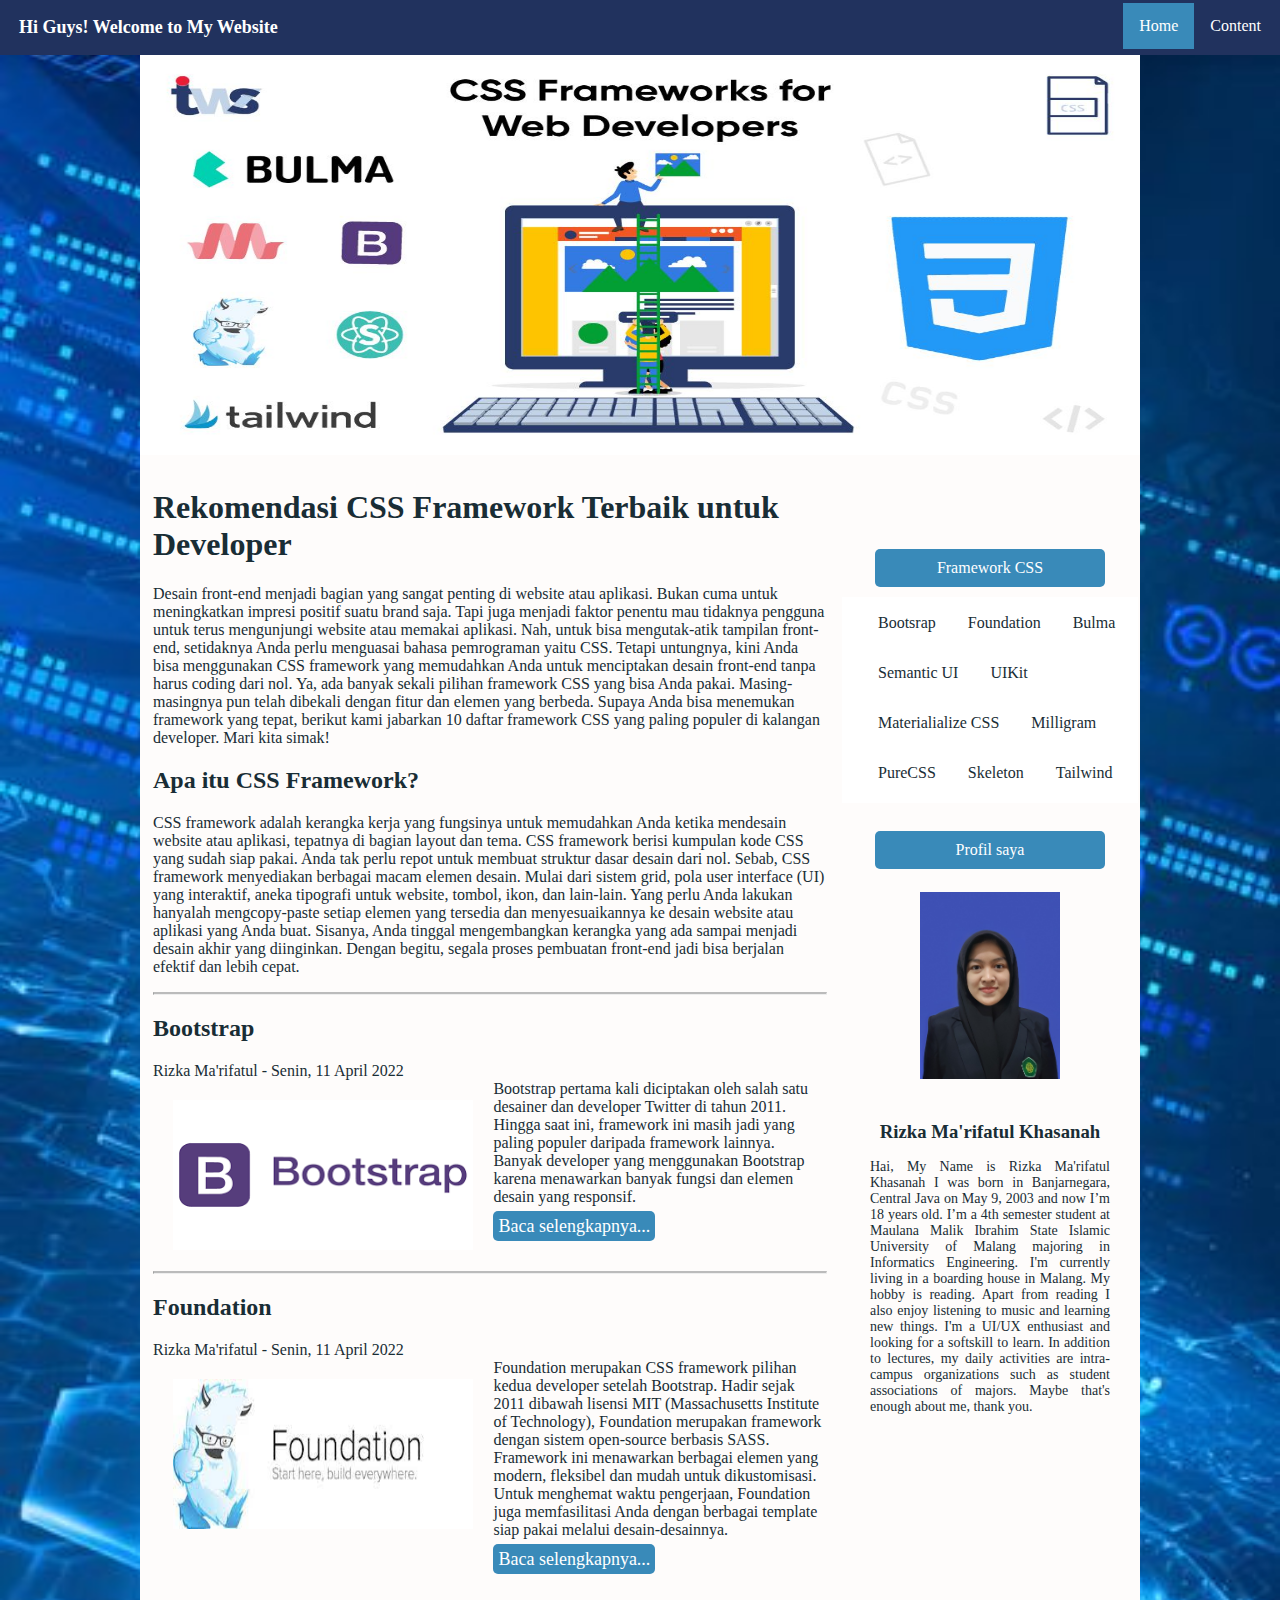
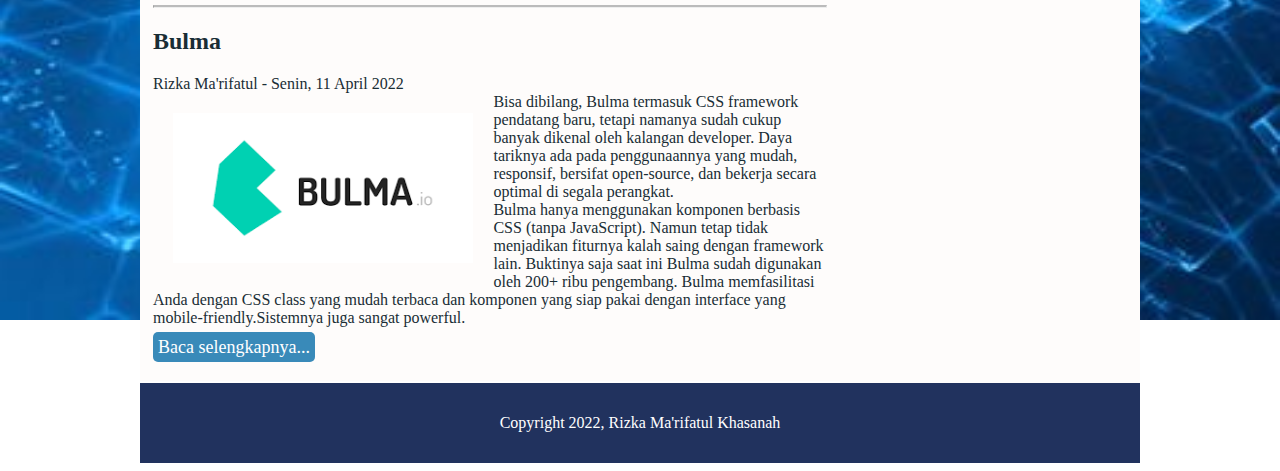
<file: index.html>
<html>
<head>
  <link rel="stylesheet" href="style.css" />
</head>
<body>
  <ul>
    <li id="welcome">Hi Guys! Welcome to My Website</li>
    <li><a href="#">Content</a></li>
    <li><a class="active" href="#">Home</a></li>
  </ul>
  <div class="body1">
    <img src="img/header.jpeg" alt="ini header" class="headerbg" />
    <div class="kolomkiri">
      <h1>Rekomendasi CSS Framework Terbaik untuk Developer</h1>
      <p style="font-weight: 100; text-align: left">
        Desain front-end menjadi bagian yang sangat penting di website atau aplikasi. Bukan cuma untuk meningkatkan impresi positif suatu brand saja. Tapi juga menjadi faktor penentu mau tidaknya pengguna untuk terus mengunjungi website atau memakai aplikasi.
        Nah, untuk bisa mengutak-atik tampilan front-end, setidaknya Anda perlu menguasai bahasa pemrograman yaitu CSS. Tetapi untungnya, kini Anda bisa menggunakan CSS framework yang memudahkan Anda untuk menciptakan desain front-end tanpa harus coding dari nol. 

        Ya, ada banyak sekali pilihan framework CSS yang bisa Anda pakai. Masing-masingnya pun telah dibekali dengan fitur dan elemen yang berbeda. Supaya Anda bisa menemukan framework yang tepat, berikut kami jabarkan 10 daftar framework CSS yang paling populer di kalangan developer. Mari kita simak!
      </p>

      <h2>Apa itu CSS Framework?</h2>
      <p>
        CSS framework adalah kerangka kerja yang fungsinya untuk memudahkan Anda ketika mendesain website atau aplikasi, tepatnya di bagian layout dan tema.

        CSS framework berisi kumpulan kode CSS yang sudah siap pakai. Anda tak perlu repot untuk membuat struktur dasar desain dari nol. Sebab, CSS framework menyediakan berbagai macam elemen desain. Mulai dari sistem grid, pola user interface (UI) yang interaktif, aneka tipografi untuk website, tombol, ikon, dan lain-lain.

        Yang perlu Anda lakukan hanyalah mengcopy-paste setiap elemen yang tersedia dan menyesuaikannya ke desain website atau aplikasi yang Anda buat. Sisanya, Anda tinggal mengembangkan kerangka yang ada sampai menjadi desain akhir yang diinginkan. Dengan begitu, segala proses pembuatan front-end jadi bisa berjalan efektif dan lebih cepat.
      </p>
      <hr class="solid" />
      <div class="konten">
        <h2>Bootstrap</h2>
        <p>
          Rizka Ma'rifatul - <time style="font-weight: 100" datetime="2022-04-11"> Senin, 11 April 2022</time>
          <br />
          <img src="img/bootstrap1.png" alt="php" class="img" />
          Bootstrap pertama kali diciptakan oleh salah satu desainer dan developer Twitter di tahun 2011. Hingga saat ini, framework ini masih jadi yang paling populer daripada framework lainnya. Banyak developer yang menggunakan Bootstrap karena menawarkan banyak fungsi dan elemen desain yang responsif.
        </p>
        <a href="isikonten.html" class="btn-next">Baca selengkapnya...</a>

      </div>
      <br>
      <hr class="solid" />
      <div class="konten">
        <h2>Foundation</h2>
        <p>
          Rizka Ma'rifatul - <time style="font-weight: 100" datetime="2022-04-11"> Senin, 11 April 2022</time>
          <br />
          <img src= "img/foundation.jpg"  alt="php" class="img" />
          Foundation merupakan CSS framework pilihan kedua developer setelah Bootstrap. Hadir sejak  2011 dibawah lisensi MIT (Massachusetts Institute of Technology), Foundation merupakan framework dengan sistem open-source berbasis SASS. 
          Framework ini menawarkan berbagai elemen yang modern, fleksibel dan mudah untuk dikustomisasi. Untuk menghemat waktu pengerjaan, Foundation juga memfasilitasi Anda dengan berbagai template siap pakai melalui desain-desainnya.
          
        </p>
        <a href="isikonten.html" class="btn-next">Baca selengkapnya...</a>

      </div>
      <br>
      <hr class="solid" />
      <div class="konten">
        <h2>Bulma</h2>
        <p>
          Rizka Ma'rifatul - <time style="font-weight: 100" datetime="2022-04-11"> Senin, 11 April 2022</time>
          <br />
          <img src="img/bulma.png"  alt="php" class="img" />
          Bisa dibilang, Bulma termasuk CSS framework pendatang baru, tetapi namanya sudah cukup banyak dikenal oleh kalangan developer. Daya tariknya ada pada penggunaannya yang mudah, responsif, bersifat open-source, dan bekerja secara optimal di segala perangkat. <br>
          Bulma hanya menggunakan komponen berbasis CSS (tanpa JavaScript). Namun tetap tidak menjadikan fiturnya kalah saing dengan framework lain. Buktinya saja saat ini Bulma sudah digunakan oleh 200+ ribu pengembang.

          Bulma memfasilitasi Anda dengan CSS class yang mudah terbaca dan komponen yang siap pakai dengan interface yang mobile-friendly.Sistemnya juga sangat powerful.
        </p>
        <a href="isikonten.html" class="btn-next">Baca selengkapnya...</a>

      </div>
    </div>
    
    <div class="kolomkanan">
      <div class="isisidebar">
        
        <div class="judulsidebar" style="margin-top: 30%;">Framework CSS</div>
        <br><ul>
          <li><a href="#">Bootsrap</a> </li>
          <li><a href="#">Foundation</a> </li>
          <li><a href="#">Bulma</a> </li>
          <li><a href="#">Semantic UI</a> </li>
          <li><a href="#">UIKit</a> </li>
          <li><a href="#">Materialialize CSS</a> </li>
          <li><a href="#">Milligram</a> </li>
          <li><a href="#">PureCSS</a> </li>
          <li><a href="#">Skeleton</a> </li>
          <li><a href="#">Tailwind</a> </li>
        </ul>
        <br><br>
        
        <div class="judulsidebar">Profil saya</div><br>
        <img src="img/profile.jpeg" alt="pp"><br>
        <h3>Rizka Ma'rifatul Khasanah</h3><br>
        <p style="margin-top: -20;margin-left: 20;margin-right: 20; text-align: justify;"> Hai, My Name is Rizka Ma'rifatul Khasanah I was born in Banjarnegara, Central Java on May 9, 2003 and now I’m 18 years old. I’m a 4th semester student at Maulana Malik Ibrahim State Islamic University of Malang majoring in Informatics Engineering. I'm currently living in a boarding house in Malang. My hobby is reading. Apart from reading I also enjoy listening to music and learning new things. I'm a UI/UX enthusiast and looking for a softskill to learn. In addition to lectures, my daily activities are intra-campus organizations such as student associations of majors.
        Maybe that's enough about me, thank you.</p>
      </div>

      

    </div>
    
  </div>
  
</div>

<div class="footer"><p>Copyright 2022, Rizka Ma'rifatul Khasanah</p>
</body>



</html>
</file>
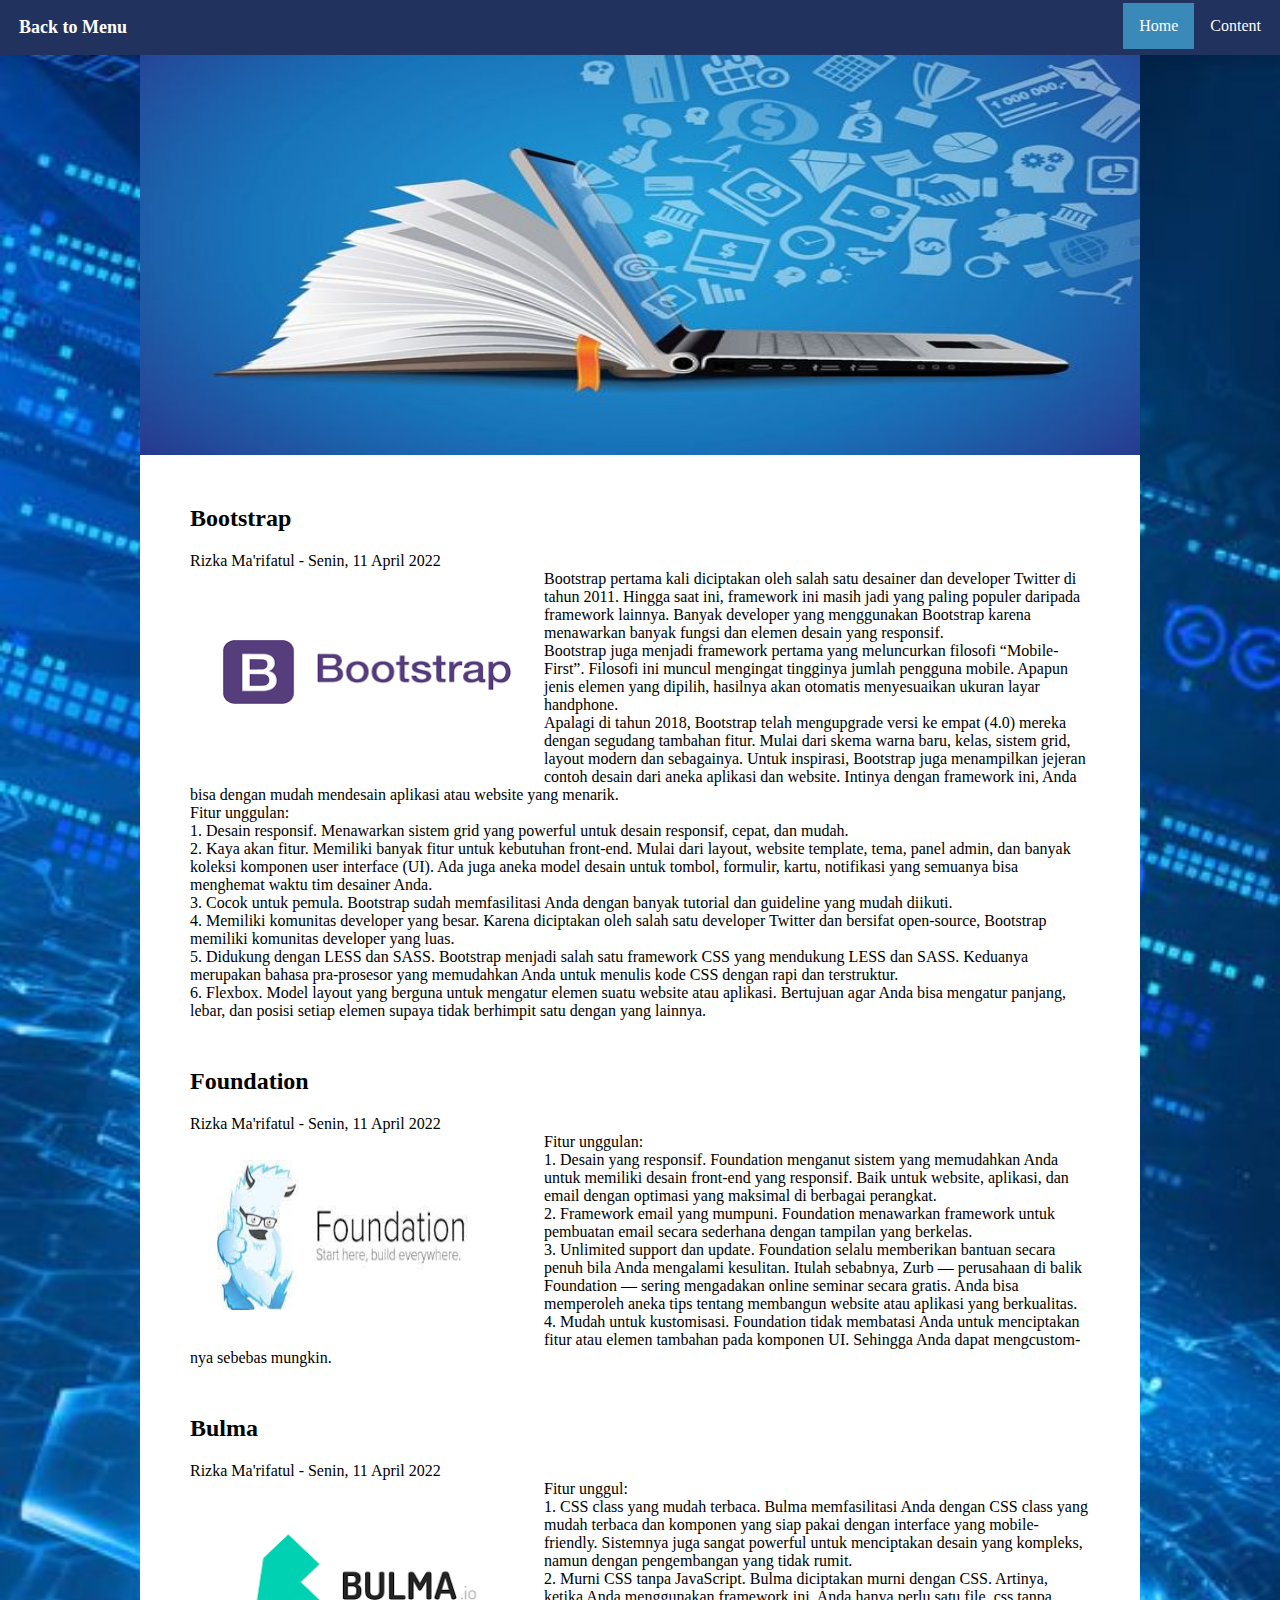
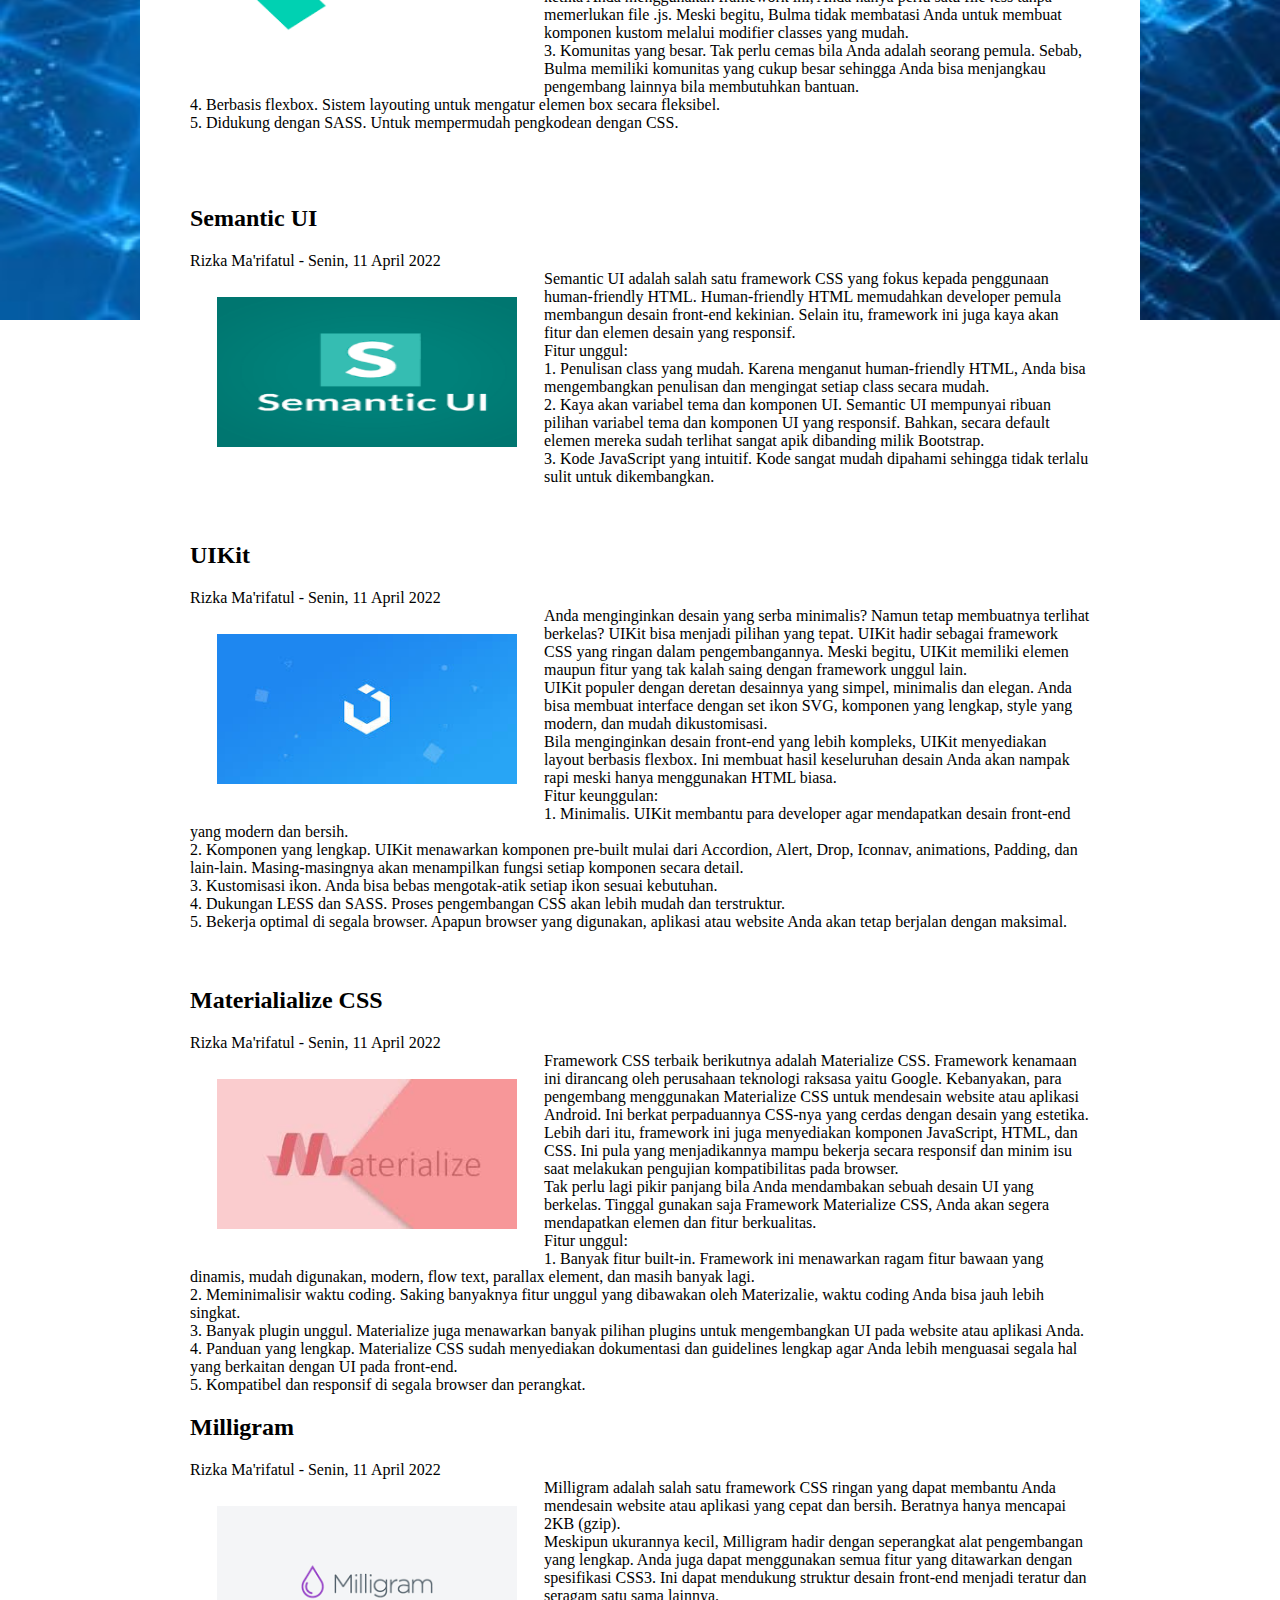
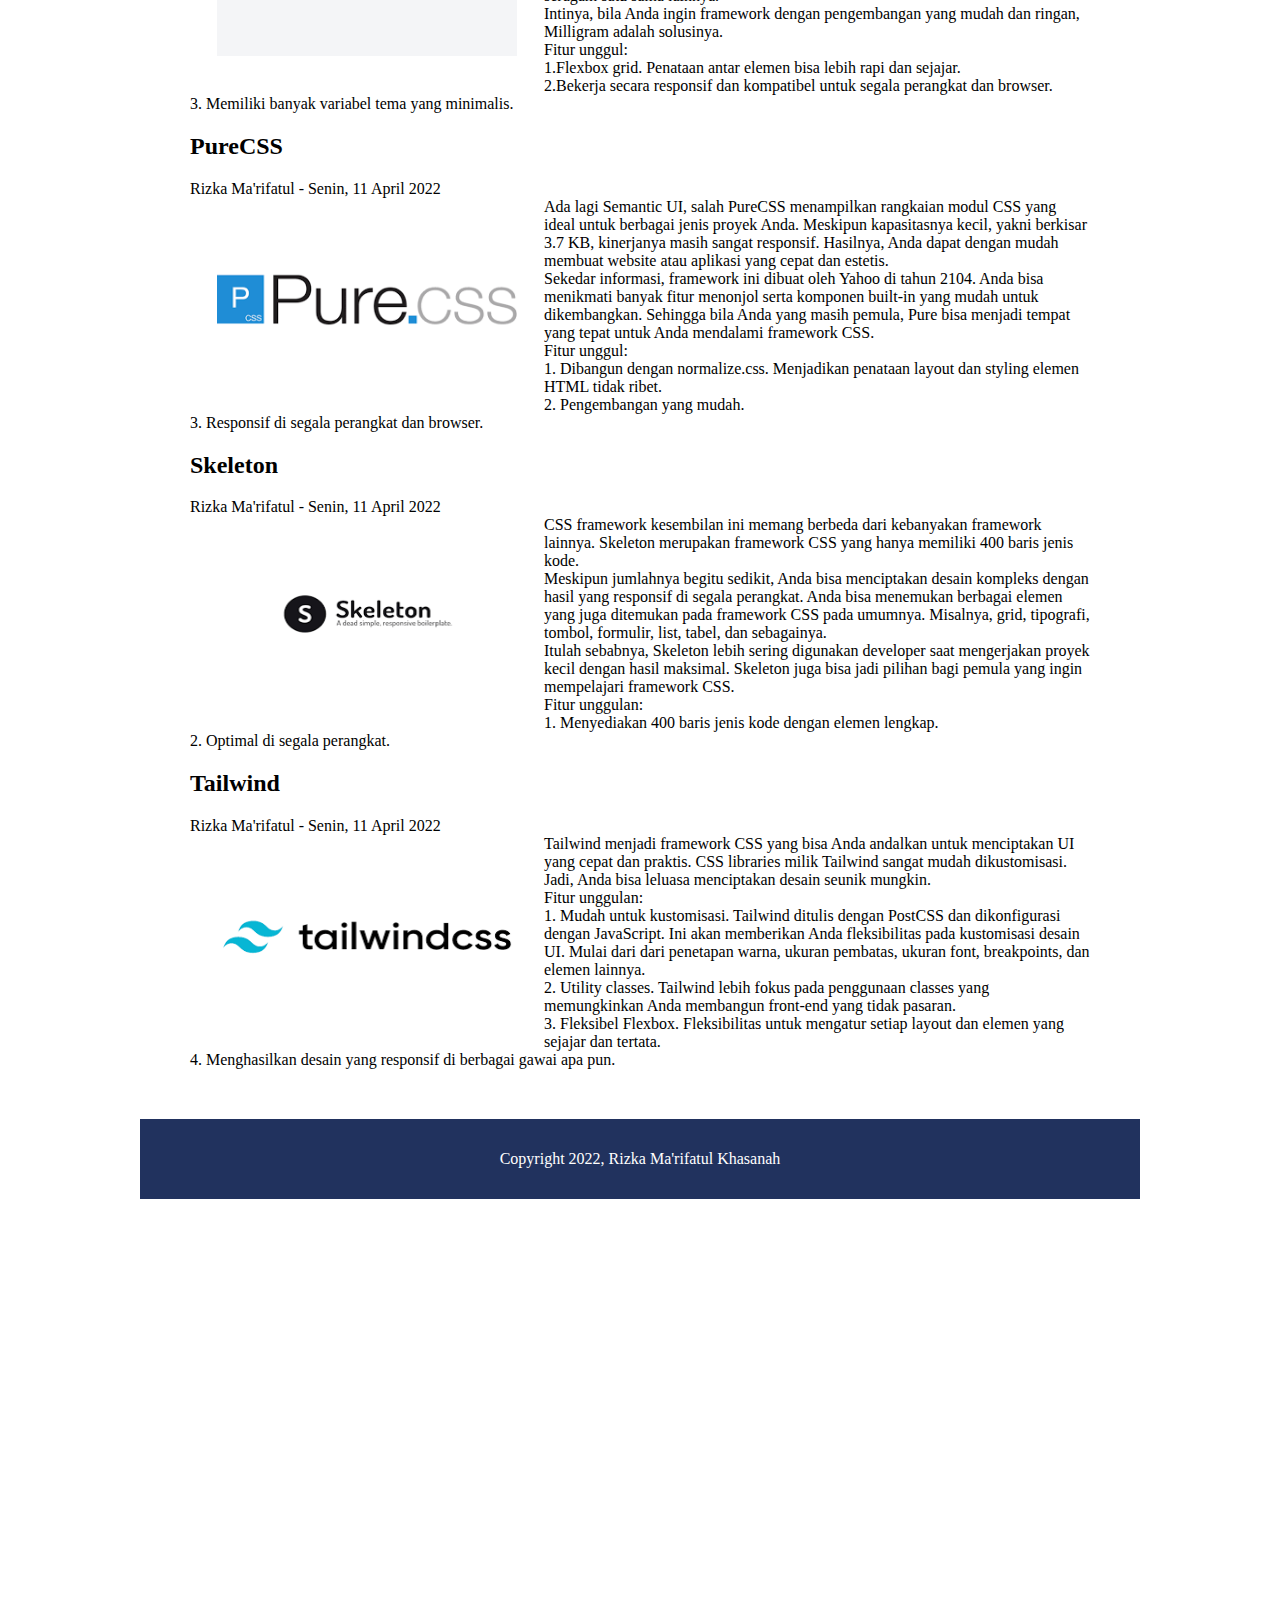
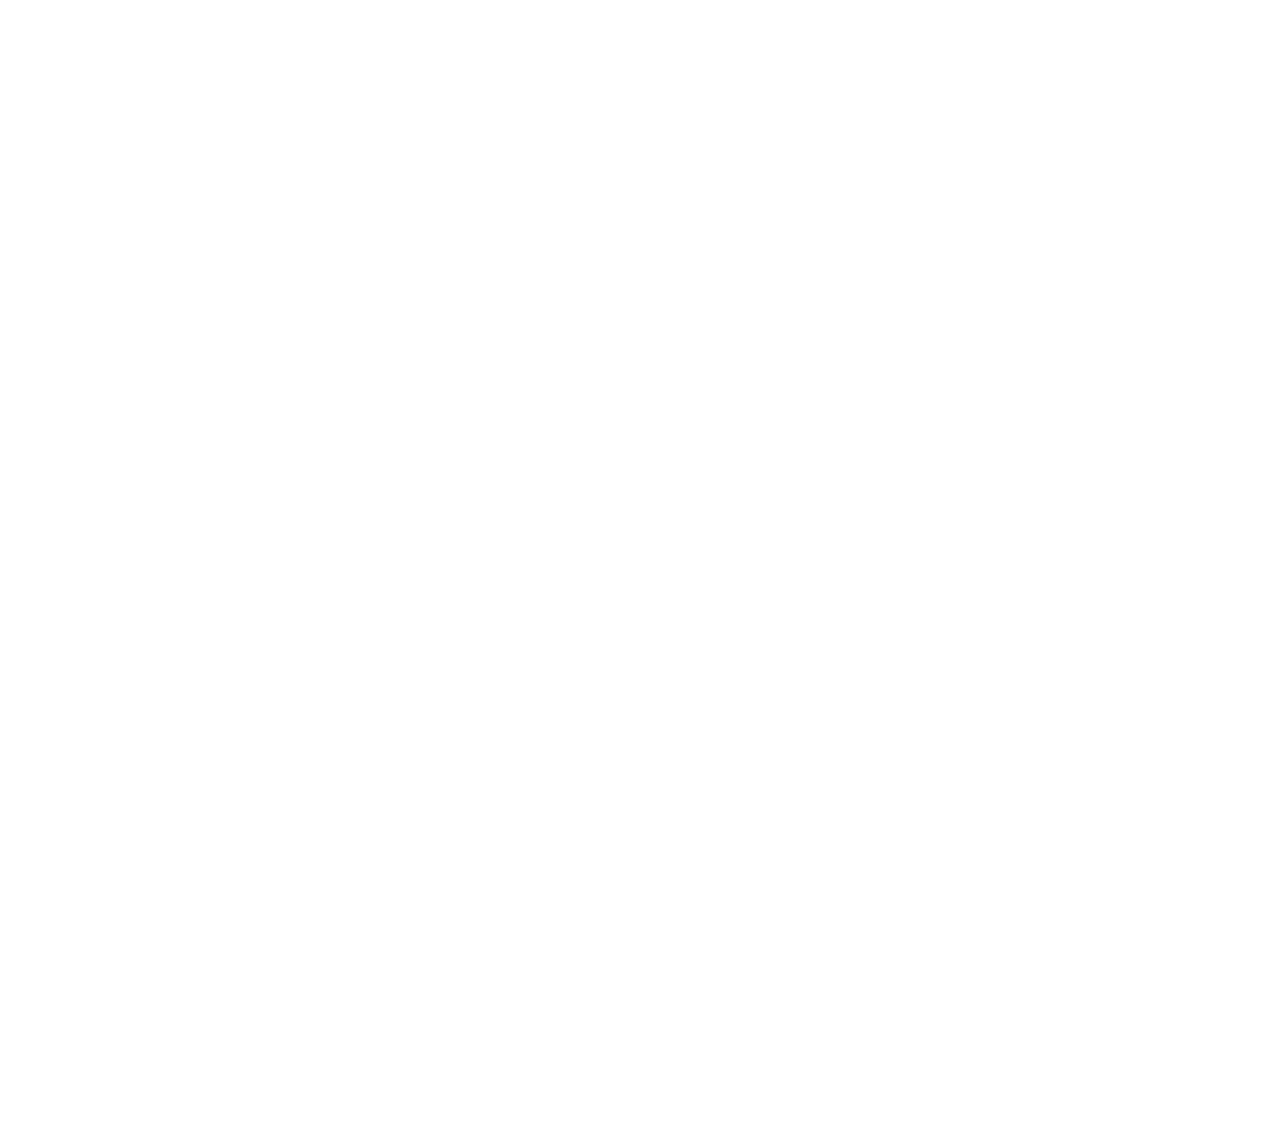
<file: isikonten.html>
<html>
  <head>
    <link rel="stylesheet" href="style.css" />
  </head>
  <body>
    <ul>
      <li id="welcome">Back to Menu</li>
      <li><a href="#">Content</a></li>
      <li><a class="active" href="#">Home</a></li>
    </ul>
    <div class="body1">
      <img src="img/header1.jpg" alt="ini header" class="headerbg" />
      <div class="konten" style="margin: 5%">
        <h2>Bootstrap</h2>
        <p>
          Rizka Ma'rifatul - <time style="font-weight: 100" datetime="2022-04-11"> Senin, 11 April 2022</time>
          <br />
          <img src="img/bootstrap1.png"  alt="php" class="img" />
         Bootstrap pertama kali diciptakan oleh salah satu desainer dan developer Twitter di tahun 2011. Hingga saat ini, framework ini masih jadi yang paling populer daripada framework lainnya. Banyak developer yang menggunakan Bootstrap karena menawarkan banyak fungsi dan elemen desain yang responsif.
        <br>Bootstrap juga menjadi framework pertama yang meluncurkan filosofi “Mobile-First”. Filosofi ini muncul mengingat tingginya jumlah pengguna mobile. Apapun jenis elemen yang dipilih, hasilnya akan otomatis menyesuaikan ukuran layar handphone.
        <br>Apalagi di tahun 2018, Bootstrap telah mengupgrade versi ke empat (4.0) mereka dengan segudang tambahan fitur. Mulai dari skema warna baru, kelas, sistem grid, layout modern dan sebagainya. Untuk inspirasi, Bootstrap juga menampilkan jejeran contoh desain dari aneka aplikasi dan website.
        Intinya dengan framework ini, Anda bisa dengan mudah mendesain aplikasi atau website yang menarik. 
        <br>
        Fitur unggulan: <br>

        1. Desain responsif. Menawarkan sistem grid yang powerful untuk desain responsif, cepat, dan mudah. <br>
        2. Kaya akan fitur. Memiliki banyak fitur untuk kebutuhan front-end. Mulai dari layout, website template, tema, panel admin, dan banyak koleksi komponen user interface (UI). Ada juga aneka model desain untuk tombol, formulir, kartu, notifikasi yang semuanya bisa menghemat waktu tim desainer Anda. <br>
        3. Cocok untuk pemula. Bootstrap sudah memfasilitasi Anda dengan banyak tutorial dan guideline yang mudah diikuti. <br>
        4. Memiliki komunitas developer yang besar. Karena diciptakan oleh salah satu developer Twitter dan bersifat open-source, Bootstrap memiliki komunitas developer yang luas. <br>
        5. Didukung dengan LESS dan SASS. Bootstrap menjadi salah satu framework CSS yang mendukung LESS dan SASS. Keduanya merupakan bahasa pra-prosesor yang memudahkan Anda untuk menulis kode CSS dengan rapi dan terstruktur. <br>
        6. Flexbox. Model layout yang berguna untuk mengatur elemen suatu website atau aplikasi. Bertujuan agar Anda bisa mengatur panjang, lebar, dan posisi setiap elemen supaya tidak berhimpit satu dengan yang lainnya.
        </p>
        <br />
      
        <h2>Foundation</h2>
        <p>
          Rizka Ma'rifatul - <time style="font-weight: 100" datetime="2022-04-11"> Senin, 11 April 2022</time>
          <br />
          <img src="img/foundation.jpg" alt="php" class="img" />
          Fitur unggulan: <br>

          1. Desain yang responsif. Foundation menganut sistem yang memudahkan Anda untuk memiliki desain front-end yang responsif. Baik untuk website, aplikasi, dan email dengan optimasi yang maksimal di berbagai perangkat. <br>
          2. Framework email yang mumpuni. Foundation menawarkan framework untuk pembuatan email secara sederhana dengan tampilan yang berkelas.<br>
          3. Unlimited support dan update. Foundation selalu memberikan bantuan secara penuh bila Anda mengalami kesulitan. Itulah sebabnya, Zurb — perusahaan di balik Foundation — sering mengadakan online seminar secara gratis. Anda bisa memperoleh aneka tips tentang membangun website atau aplikasi yang berkualitas. <br>
          4. Mudah untuk kustomisasi. Foundation tidak membatasi Anda untuk menciptakan fitur atau elemen tambahan pada komponen UI. Sehingga Anda dapat mengcustom-nya sebebas mungkin. 
        </p>

        <br />
      
        <h2>Bulma</h2>
        <p>
          Rizka Ma'rifatul - <time style="font-weight: 100" datetime="2022-04-11"> Senin, 11 April 2022</time>
          <br />
          <img src="img/bulma.png" alt="php" class="img" />
          Fitur unggul: <br>

          1. CSS class yang mudah terbaca. Bulma memfasilitasi Anda dengan CSS class yang mudah terbaca dan komponen yang siap pakai dengan interface yang mobile-friendly.  Sistemnya juga sangat powerful untuk menciptakan desain yang kompleks, namun dengan pengembangan yang tidak rumit. <br>
          2. Murni CSS tanpa JavaScript. Bulma diciptakan murni dengan CSS. Artinya, ketika Anda menggunakan framework ini, Anda hanya perlu satu file .css tanpa memerlukan  file .js. Meski begitu, Bulma tidak membatasi Anda untuk membuat komponen kustom melalui modifier classes yang mudah.  <br>
          3. Komunitas yang besar. Tak perlu cemas bila Anda adalah seorang pemula. Sebab, Bulma memiliki komunitas yang cukup besar sehingga Anda bisa menjangkau pengembang lainnya bila membutuhkan bantuan. <br>
          4. Berbasis flexbox. Sistem layouting untuk mengatur elemen box secara fleksibel.<br>
          5. Didukung dengan SASS. Untuk mempermudah pengkodean dengan CSS.
        <br />

        <br />
        <br><br>


        <h2>Semantic UI</h2>
        <p>
          Rizka Ma'rifatul - <time style="font-weight: 100" datetime="2022-04-11"> Senin, 11 April 2022</time>
          <br />
          <img src="img/semantic_ui.png" alt="php" class="img" />
          Semantic UI adalah salah satu framework CSS yang fokus kepada penggunaan human-friendly HTML. Human-friendly HTML memudahkan developer pemula membangun desain front-end kekinian. Selain itu, framework ini juga kaya akan fitur dan elemen desain yang responsif. <br>
          Fitur unggul: <br>

          1. Penulisan class yang mudah. Karena menganut human-friendly HTML, Anda bisa mengembangkan penulisan dan mengingat setiap class secara mudah.<br>
          2. Kaya akan variabel tema dan komponen UI. Semantic UI mempunyai ribuan pilihan variabel tema dan komponen UI yang responsif. Bahkan, secara default elemen mereka sudah terlihat sangat apik dibanding milik Bootstrap. <br>
          3. Kode JavaScript yang intuitif. Kode sangat mudah dipahami sehingga tidak terlalu sulit untuk dikembangkan.
        <br />
        <br><br>

        <h2>UIKit</h2>
        <p>
          Rizka Ma'rifatul - <time style="font-weight: 100" datetime="2022-04-11"> Senin, 11 April 2022</time>
          <br />
          <img src="img/uikit.jpg" alt="php" class="img" />
          Anda menginginkan desain yang serba minimalis? Namun tetap membuatnya terlihat berkelas? UIKit bisa menjadi pilihan yang tepat.
          UIKit hadir sebagai framework CSS yang ringan dalam pengembangannya. Meski begitu, UIKit memiliki elemen maupun fitur yang tak kalah saing dengan framework unggul lain.<br>
          UIKit populer dengan deretan desainnya yang simpel, minimalis dan elegan. Anda bisa membuat interface dengan set ikon SVG, komponen yang lengkap, style yang modern, dan mudah dikustomisasi. <br>
          Bila menginginkan desain front-end yang lebih kompleks, UIKit menyediakan layout berbasis flexbox. Ini membuat hasil keseluruhan desain Anda akan nampak rapi meski hanya menggunakan HTML biasa. <br>

          Fitur keunggulan:<br>

          1. Minimalis. UIKit membantu para developer agar mendapatkan desain front-end yang modern dan bersih.<br>
          2. Komponen yang lengkap. UIKit menawarkan komponen pre-built mulai dari Accordion, Alert, Drop, Iconnav, animations, Padding, dan lain-lain. Masing-masingnya akan menampilkan fungsi setiap komponen secara detail. <br>
          3. Kustomisasi ikon. Anda bisa bebas mengotak-atik setiap ikon sesuai kebutuhan.<br>
          4. Dukungan LESS dan SASS. Proses pengembangan CSS akan lebih mudah dan terstruktur.<br>
          5. Bekerja optimal di segala browser. Apapun browser yang digunakan, aplikasi atau website Anda akan tetap berjalan dengan maksimal.
        <br />

        <br />
        <br>

        <h2>Materialialize CSS</h2>
        <p>
          Rizka Ma'rifatul - <time style="font-weight: 100" datetime="2022-04-11"> Senin, 11 April 2022</time>
          <br />
          <img src="img/materialize.jpg" alt="php" class="img" />
          Framework CSS terbaik berikutnya adalah Materialize CSS. Framework kenamaan ini dirancang oleh perusahaan teknologi raksasa yaitu Google. Kebanyakan, para pengembang menggunakan Materialize CSS untuk mendesain website atau aplikasi Android. Ini berkat perpaduannya CSS-nya yang cerdas dengan desain yang estetika. <br>
          Lebih dari itu, framework ini juga menyediakan komponen JavaScript, HTML, dan CSS. Ini pula yang menjadikannya mampu bekerja secara responsif dan minim isu saat melakukan pengujian kompatibilitas pada browser. <br>

          Tak perlu lagi pikir panjang bila Anda mendambakan sebuah desain UI yang berkelas. Tinggal gunakan saja Framework Materialize CSS, Anda akan segera mendapatkan elemen dan fitur berkualitas.<br>

          Fitur unggul: <br>

          1. Banyak fitur built-in. Framework ini menawarkan ragam fitur bawaan yang dinamis, mudah digunakan, modern, flow text, parallax element, dan masih banyak lagi.  <br>
          2. Meminimalisir waktu coding. Saking banyaknya fitur unggul yang dibawakan oleh Materizalie, waktu coding Anda bisa jauh lebih singkat.<br>
          3. Banyak plugin unggul. Materialize juga menawarkan banyak pilihan plugins untuk mengembangkan UI pada website atau aplikasi Anda. <br>
          4. Panduan yang lengkap. Materialize CSS sudah menyediakan dokumentasi dan guidelines lengkap agar Anda lebih menguasai segala hal yang berkaitan dengan UI pada front-end. <br>
          5. Kompatibel dan responsif di segala browser dan perangkat.
        <br />

        <h2>Milligram</h2>
        <p>
          Rizka Ma'rifatul - <time style="font-weight: 100" datetime="2022-04-11"> Senin, 11 April 2022</time>
          <br />
          <img src="img/milligram.png"  alt="php" class="img" />
          Milligram adalah salah satu framework CSS ringan yang dapat membantu Anda mendesain website atau aplikasi yang cepat dan bersih. Beratnya hanya mencapai 2KB (gzip).<br>
          Meskipun ukurannya kecil, Milligram hadir dengan seperangkat alat pengembangan yang lengkap. Anda juga dapat menggunakan semua fitur yang ditawarkan dengan spesifikasi CSS3. Ini dapat mendukung struktur desain front-end menjadi teratur dan seragam satu sama lainnya.
          <br>
          Intinya, bila Anda ingin framework dengan pengembangan yang mudah dan ringan, Milligram adalah solusinya.<br>

          Fitur unggul: <br>

          1.Flexbox grid. Penataan antar elemen bisa lebih rapi dan sejajar. <br>
          2.Bekerja secara responsif dan kompatibel untuk segala perangkat dan browser.<br>
          3. Memiliki banyak variabel tema yang minimalis.
          <br />

          <h2>PureCSS</h2>
        <p>
          Rizka Ma'rifatul - <time style="font-weight: 100" datetime="2022-04-11"> Senin, 11 April 2022</time>
          <br />
          <img src="img/purecss.png"  alt="php" class="img" />
          Ada lagi Semantic UI, salah PureCSS menampilkan rangkaian modul CSS yang ideal untuk berbagai jenis proyek Anda. Meskipun kapasitasnya kecil, yakni berkisar 3.7 KB, kinerjanya masih sangat responsif. Hasilnya, Anda dapat dengan mudah membuat website atau aplikasi yang cepat dan estetis. <br>
          Sekedar informasi, framework ini dibuat oleh Yahoo di tahun 2104. Anda bisa menikmati banyak fitur menonjol serta komponen built-in yang mudah untuk dikembangkan. Sehingga bila Anda yang masih pemula, Pure bisa menjadi tempat yang tepat untuk Anda mendalami framework CSS. <br>

          Fitur unggul: <br>

          1. Dibangun dengan normalize.css. Menjadikan penataan layout dan styling elemen HTML tidak ribet.<br>
          2. Pengembangan yang mudah.<br>
          3. Responsif di segala perangkat dan browser.
          <br />

          <h2>Skeleton</h2>
        <p>
          Rizka Ma'rifatul - <time style="font-weight: 100" datetime="2022-04-11"> Senin, 11 April 2022</time>
          <br />
          <img src="img/skeleton.png"  alt="php" class="img" />
          CSS framework kesembilan ini memang berbeda dari kebanyakan framework lainnya. Skeleton merupakan framework CSS yang hanya memiliki 400 baris jenis kode. <br>

          Meskipun jumlahnya begitu sedikit, Anda bisa menciptakan desain kompleks dengan hasil yang responsif di segala perangkat. Anda bisa menemukan berbagai elemen yang juga ditemukan pada framework CSS pada umumnya. Misalnya, grid, tipografi, tombol, formulir, list, tabel, dan sebagainya. <br>

          Itulah sebabnya, Skeleton lebih sering digunakan developer saat mengerjakan proyek kecil dengan hasil maksimal. Skeleton juga bisa jadi pilihan bagi pemula yang ingin mempelajari framework CSS.<br>

          Fitur unggulan:<br>

          1. Menyediakan 400 baris jenis kode dengan elemen lengkap.<br>
          2. Optimal di segala perangkat.
          <br />

          <h2>Tailwind</h2>
        <p>
          Rizka Ma'rifatul - <time style="font-weight: 100" datetime="2022-04-11"> Senin, 11 April 2022</time>
          <br />
          <img src="img/taiilwind.png"  alt="php" class="img" />
          Tailwind menjadi framework CSS yang bisa Anda andalkan untuk menciptakan UI yang cepat dan praktis. CSS libraries milik Tailwind sangat mudah dikustomisasi. Jadi, Anda bisa leluasa menciptakan desain seunik mungkin.<br>

          Fitur unggulan:<br>

          1. Mudah untuk kustomisasi. Tailwind ditulis dengan PostCSS dan dikonfigurasi dengan JavaScript. Ini akan memberikan Anda fleksibilitas pada kustomisasi desain UI. Mulai dari dari penetapan warna, ukuran pembatas, ukuran font, breakpoints, dan elemen lainnya.<br>
          2. Utility classes. Tailwind lebih fokus pada penggunaan classes yang memungkinkan Anda membangun front-end yang tidak pasaran. <br>
          3. Fleksibel Flexbox. Fleksibilitas untuk mengatur setiap layout dan elemen yang sejajar dan tertata.<br>
          4. Menghasilkan desain yang responsif di berbagai gawai apa pun.
          <br />


      </div>
      <div class="footer"><p>Copyright 2022, Rizka Ma'rifatul Khasanah</p>
      </div>
    </div>
  </body>
</html>
</file>
<file: style.css>
body {
  font-family: "Times New Roman", Times, serif;
  background-image: url("img/bgbg.jpg");
  background-repeat: no-repeat;
  background-attachment: fixed;
  background-size:  cover;
}

ul {
  margin-right: auto;
  list-style-type: none;
  margin: -8;
  padding: 3;
  overflow: hidden;
  background-color: #21325E;
}

li {
  text-align: center;
  float: right;
}
li a {
  display: block;
  color: white;
  text-align: center;
  padding: 14px 16px;
  text-decoration: none;
}

li a:hover:not(.active) {
  background-color: #111;
}

.active {
  background-color: #398AB9;
}
#welcome {
  font-size: large;
  font-weight: bold;
  font-family: "Times New Roman", Times, serif;
  float: left;
  display: block;
  color: white;
  text-align: center;
  padding: 14px 16px;
  text-decoration: none;
}
.headerbg {
  width: 100%;
  height: 400px;
}

.body1 {
  margin-top: 8;
  margin-bottom: 1528px;
  width: 1000px;
  box-sizing: border-box;
  margin-left: auto;
  margin-right: auto;
  background-color: white;
}
.clearfix::after {
  content: "";
  clear: both;
  display: table;
}
.kolomkiri {
  box-sizing: border-box;
  width: 70%;
  padding: 13px;
  color: #192d35;
  float: left;
  background-color: #fefcfb;
}
hr.solid {
  margin-top: 1%;
  border-top: 2px solid #bbb;
}
.img {
  width: 300px;
  height: 150px;
  margin: 3%;
  float: left;
}
.konten {
  margin-bottom: 10px;
}
.konten h1 {
  text-align: left;
}
.konten p {
  margin-bottom: 10px;
}
.btn-next {
  background-color: #398AB9;
  font-family:"Times New Roman", Times, serif;
  font-size: 18px;
  border-radius: 5px;
  padding: 5px;
}
a.btn-next {
  text-decoration: none;
  color: #fff;
}
.kolomkanan {
  box-sizing: border-box;
  width: 30%;
  height: 1528px;
  color: #192d35;
  float: right;
  padding: 10px;
  background-color: #fefcfb;
}

.kolomkanan img {
  padding: 5px;
  width: 75px;
}
.kolomkanan p {
  font-size: 14px;
}
.kolomkanan .judulsidebar {
  background-color: #398AB9;;
  color: #ffffff;
  text-align: center;
  padding: 10px;
  margin-left: auto;
  margin-right: auto;
  width: 210px;
  border-radius: 5px;
}
.isisidebar h3 {
  text-align: center;
  margin-left: auto;
  margin-right: auto;
}
.isisidebar img {
  display: block;
  margin-left: auto;
  margin-right: auto;
  width: 50%;
}
.isisidebar ul {
  line-height: 17px;
  padding-left: 20px;
  background-color: white;
  text-align: center;
}
.isisidebar ul li {
  margin-left: auto;
  margin-right: auto;
  margin-bottom: 5px;
  float: left;
}
.isisidebar ul li a {
  text-decoration: none;
  color: #192d35;
}
.footer {
  padding: 15px;
  background-color: #21325E;
  color: white;
  text-align: center;
  width: 970px;
  margin: auto;
}
</file>
